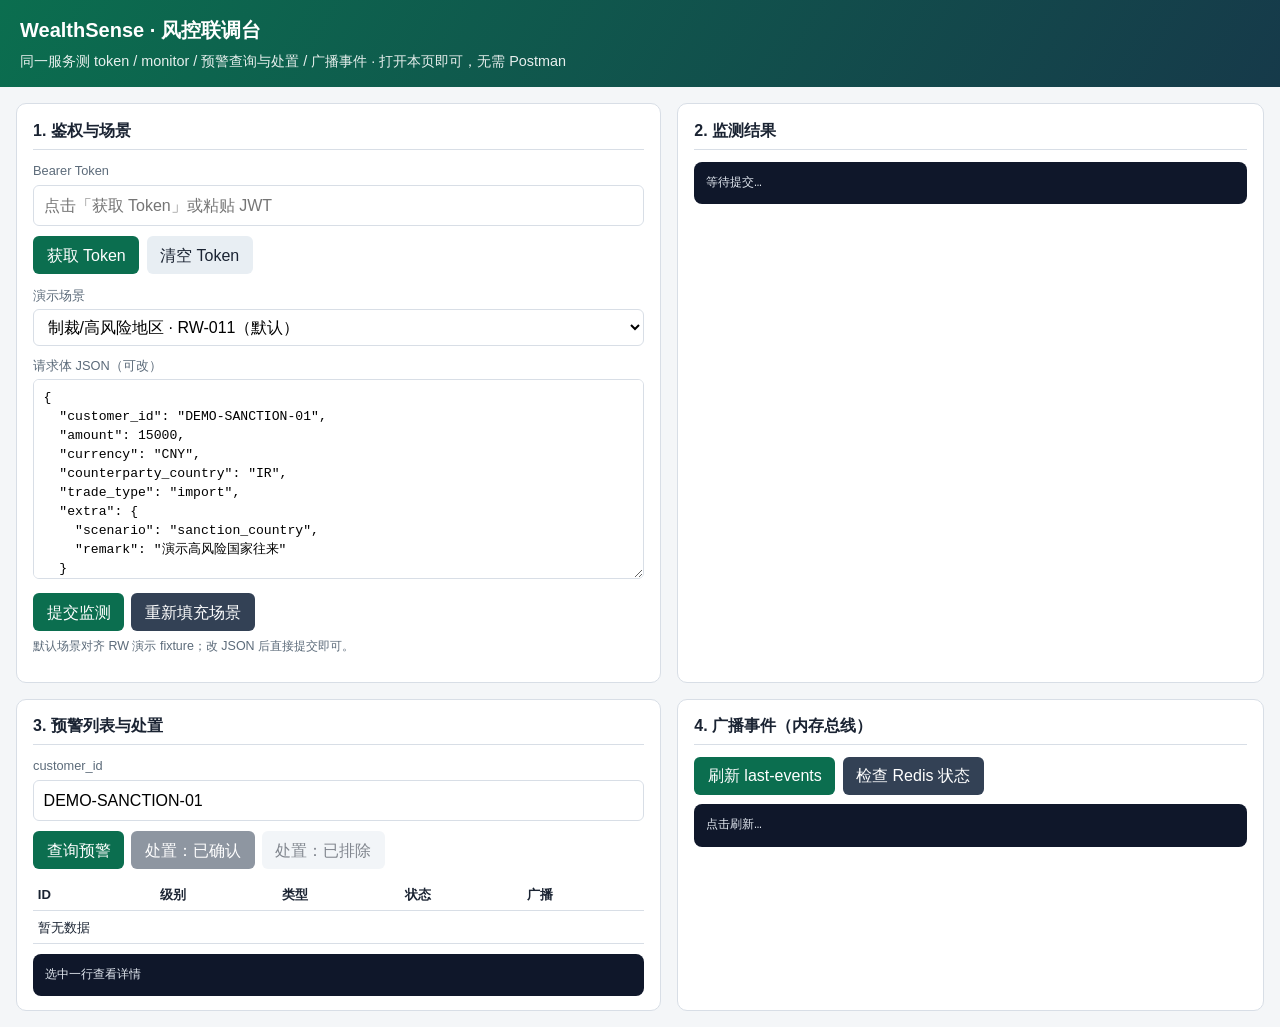
<file: app/view/risk/lab.html>
<!DOCTYPE html>
<html lang="zh-CN">
<head>
  <meta charset="UTF-8" />
  <meta name="viewport" content="width=device-width, initial-scale=1" />
  <title>WealthSense · 风控联调台</title>
  <style>
    :root {
      --bg: #f4f6f8;
      --panel: #fff;
      --ink: #1a2332;
      --muted: #5c6b7a;
      --line: #d8dee6;
      --accent: #0b6e4f;
      --accent-soft: #e6f4ef;
      --danger: #b42318;
      --warn: #b54708;
    }
    * { box-sizing: border-box; }
    html, body {
      margin: 0;
      width: 100%;
      max-width: 100%;
      overflow-x: hidden;
    }
    body {
      font-family: "Segoe UI", "PingFang SC", "Microsoft YaHei", sans-serif;
      background: var(--bg);
      color: var(--ink);
      line-height: 1.45;
    }
    header {
      background: linear-gradient(120deg, #0b6e4f 0%, #163a4a 100%);
      color: #fff;
      padding: 1rem 1.25rem;
    }
    header h1 { margin: 0; font-size: 1.25rem; font-weight: 650; }
    header p {
      margin: 0.35rem 0 0;
      opacity: 0.9;
      font-size: 0.9rem;
      overflow-wrap: anywhere;
    }
    main {
      display: grid;
      grid-template-columns: minmax(0, 1.1fr) minmax(0, 1fr);
      gap: 1rem;
      padding: 1rem;
      max-width: min(1280px, 100%);
      width: 100%;
      margin: 0 auto;
    }
    @media (max-width: 960px) {
      main { grid-template-columns: minmax(0, 1fr); }
    }
    .card {
      background: var(--panel);
      border: 1px solid var(--line);
      border-radius: 10px;
      padding: 0.9rem 1rem;
      min-width: 0;
      max-width: 100%;
      overflow: hidden;
    }
    .card h2 {
      margin: 0 0 0.75rem;
      font-size: 1rem;
      border-bottom: 1px solid var(--line);
      padding-bottom: 0.45rem;
    }
    label { display: block; font-size: 0.8rem; color: var(--muted); margin-bottom: 0.25rem; }
    input[type="text"], select, textarea {
      width: 100%;
      max-width: 100%;
      border: 1px solid var(--line);
      border-radius: 6px;
      padding: 0.5rem 0.6rem;
      font: inherit;
      background: #fff;
    }
    input[type="text"] {
      overflow-x: auto;
      text-overflow: ellipsis;
      white-space: nowrap;
    }
    textarea {
      min-height: 200px;
      max-height: 280px;
      resize: vertical;
      font-family: ui-monospace, Consolas, monospace;
      font-size: 0.82rem;
      overflow: auto;
      white-space: pre;
      overflow-wrap: normal;
      word-break: normal;
    }
    .row {
      display: flex;
      gap: 0.5rem;
      flex-wrap: wrap;
      align-items: end;
      margin-bottom: 0.65rem;
      min-width: 0;
    }
    .row > * { flex: 1 1 120px; min-width: 0; }
    .actions { display: flex; flex-wrap: wrap; gap: 0.45rem; margin-top: 0.5rem; }
    button {
      border: 0;
      border-radius: 6px;
      padding: 0.45rem 0.85rem;
      background: var(--accent);
      color: #fff;
      font: inherit;
      cursor: pointer;
    }
    button.secondary { background: #334155; }
    button.ghost { background: #e8eef3; color: var(--ink); }
    button:disabled { opacity: 0.55; cursor: not-allowed; }
    pre {
      margin: 0;
      background: #0f172a;
      color: #e2e8f0;
      border-radius: 8px;
      padding: 0.75rem;
      overflow: auto;
      max-height: 340px;
      max-width: 100%;
      width: 100%;
      font-size: 0.78rem;
      white-space: pre-wrap;
      overflow-wrap: anywhere;
      word-break: break-word;
    }
    .status {
      font-size: 0.85rem;
      margin: 0.4rem 0 0.6rem;
      padding: 0.4rem 0.55rem;
      border-radius: 6px;
      background: var(--accent-soft);
      color: #0b4d3a;
      overflow-wrap: anywhere;
      word-break: break-word;
    }
    .status.err { background: #fee4e2; color: var(--danger); }
    .status.warn { background: #ffead5; color: var(--warn); }
    .hint { font-size: 0.78rem; color: var(--muted); margin-top: 0.35rem; }
    .table-wrap { margin-top: 0.6rem; overflow-x: auto; max-width: 100%; }
    table { width: 100%; border-collapse: collapse; font-size: 0.82rem; table-layout: fixed; }
    th, td {
      border-bottom: 1px solid var(--line);
      padding: 0.4rem 0.3rem;
      text-align: left;
      overflow: hidden;
      text-overflow: ellipsis;
      white-space: nowrap;
    }
    tr.clickable { cursor: pointer; }
    tr.clickable:hover { background: #f0f7f4; }
    tr.selected { background: var(--accent-soft); }
  </style>
</head>
<body>
  <header>
    <h1>WealthSense · 风控联调台</h1>
    <p>同一服务测 token / monitor / 预警查询与处置 / 广播事件 · 打开本页即可，无需 Postman</p>
  </header>

  <main>
    <section class="card">
      <h2>1. 鉴权与场景</h2>
      <div class="row">
        <div>
          <label>Bearer Token</label>
          <input id="token" type="text" placeholder="点击「获取 Token」或粘贴 JWT" />
        </div>
      </div>
      <div class="actions">
        <button type="button" id="btnToken">获取 Token</button>
        <button type="button" class="ghost" id="btnClearToken">清空 Token</button>
      </div>
      <div class="row" style="margin-top:0.8rem">
        <div>
          <label>演示场景</label>
          <select id="scenario"></select>
        </div>
      </div>
      <label>请求体 JSON（可改）</label>
      <textarea id="payload"></textarea>
      <div class="actions">
        <button type="button" id="btnMonitor">提交监测</button>
        <button type="button" class="secondary" id="btnFillScenario">重新填充场景</button>
      </div>
      <p class="hint">默认场景对齐 RW 演示 fixture；改 JSON 后直接提交即可。</p>
      <div id="status" class="status" hidden></div>
    </section>

    <section class="card">
      <h2>2. 监测结果</h2>
      <pre id="monitorOut">等待提交…</pre>
    </section>

    <section class="card">
      <h2>3. 预警列表与处置</h2>
      <div class="row">
        <div>
          <label>customer_id</label>
          <input id="customerId" type="text" value="DEMO-SANCTION-01" />
        </div>
      </div>
      <div class="actions">
        <button type="button" id="btnList">查询预警</button>
        <button type="button" class="secondary" id="btnConfirm" disabled>处置：已确认</button>
        <button type="button" class="ghost" id="btnExclude" disabled>处置：已排除</button>
      </div>
      <div class="table-wrap">
        <table>
          <thead>
            <tr>
              <th>ID</th>
              <th>级别</th>
              <th>类型</th>
              <th>状态</th>
              <th>广播</th>
            </tr>
          </thead>
          <tbody id="alertBody">
            <tr><td colspan="5">暂无数据</td></tr>
          </tbody>
        </table>
      </div>
      <pre id="alertOut" style="margin-top:0.6rem; max-height:180px">选中一行查看详情</pre>
    </section>

    <section class="card">
      <h2>4. 广播事件（内存总线）</h2>
      <div class="actions">
        <button type="button" id="btnEvents">刷新 last-events</button>
        <button type="button" class="secondary" id="btnRedis">检查 Redis 状态</button>
      </div>
      <pre id="eventsOut" style="margin-top:0.6rem">点击刷新…</pre>
    </section>
  </main>

  <script>
    const SCENARIOS = {
      sanction_country: {
        label: "制裁/高风险地区 · RW-011（默认）",
        body: {
          customer_id: "DEMO-SANCTION-01",
          amount: 15000,
          currency: "CNY",
          counterparty_country: "IR",
          trade_type: "import",
          extra: { scenario: "sanction_country", remark: "演示高风险国家往来" }
        }
      },
      pep_overseas: {
        label: "PEP 境外对手 · RW-013",
        body: {
          customer_id: "DEMO-PEP-01",
          amount: 80000,
          currency: "CNY",
          is_pep: true,
          has_new_overseas_counterparty: true,
          extra: { scenario: "pep_overseas" }
        }
      },
      multi_rule_combo: {
        label: "双命中 RW-011+013",
        body: {
          customer_id: "DEMO-COMBO-01",
          amount: 250000,
          currency: "CNY",
          counterparty_country: "KP",
          is_pep: true,
          has_new_overseas_counterparty: true,
          extra: { scenario: "multi_rule_combo" }
        }
      },
      gambling_pattern: {
        label: "涉赌涉诈 · RW-019",
        body: {
          customer_id: "DEMO-GAMBLE-01",
          amount: 50000,
          currency: "CNY",
          gambling_inbound_small: true,
          gambling_outbound_large_integer: true,
          gambling_inbound_night: true,
          extra: { scenario: "gambling_pattern" }
        }
      },
      fund_aggregation: {
        label: "分散转入集中转出 · RW-004",
        body: {
          customer_id: "DEMO-AGG-01",
          amount: 5000,
          currency: "CNY",
          distinct_in_sources_5d: 5,
          outbound_amount_5d: 200000,
          outbound_concentration: 0.85,
          extra: { scenario: "fund_aggregation" }
        }
      },
      clean_with_audit: {
        label: "无命中 + 已检无风险审计",
        body: {
          customer_id: "DEMO-CLEAN-01",
          amount: 3000,
          currency: "CNY",
          counterparty_country: "US",
          force_audit: true,
          extra: { scenario: "clean_with_audit" }
        }
      }
    };

    const els = {
      token: document.getElementById("token"),
      scenario: document.getElementById("scenario"),
      payload: document.getElementById("payload"),
      status: document.getElementById("status"),
      monitorOut: document.getElementById("monitorOut"),
      customerId: document.getElementById("customerId"),
      alertBody: document.getElementById("alertBody"),
      alertOut: document.getElementById("alertOut"),
      eventsOut: document.getElementById("eventsOut"),
      btnConfirm: document.getElementById("btnConfirm"),
      btnExclude: document.getElementById("btnExclude"),
    };

    let selectedAlertId = null;

    function setStatus(msg, type = "") {
      els.status.hidden = !msg;
      els.status.textContent = msg || "";
      els.status.className = "status" + (type ? " " + type : "");
    }

    function authHeaders() {
      const token = els.token.value.trim();
      if (!token) throw new Error("请先获取或填写 Token");
      return {
        "Content-Type": "application/json",
        Authorization: "Bearer " + token,
      };
    }

    async function api(path, options = {}) {
      const res = await fetch(path, options);
      let data = null;
      try { data = await res.json(); } catch (_) { data = null; }
      if (!res.ok) {
        const msg = (data && (data.message || data.detail)) || ("HTTP " + res.status);
        throw new Error(msg);
      }
      return data;
    }

    function fillScenario(name) {
      const sc = SCENARIOS[name];
      if (!sc) return;
      els.payload.value = JSON.stringify(sc.body, null, 2);
      els.customerId.value = sc.body.customer_id || "";
    }

    function initScenarios() {
      Object.entries(SCENARIOS).forEach(([key, val]) => {
        const opt = document.createElement("option");
        opt.value = key;
        opt.textContent = val.label;
        els.scenario.appendChild(opt);
      });
      els.scenario.value = "sanction_country";
      fillScenario("sanction_country");
    }

    function renderAlerts(items) {
      if (!items || !items.length) {
        els.alertBody.innerHTML = "<tr><td colspan='5'>暂无数据</td></tr>";
        selectedAlertId = null;
        els.btnConfirm.disabled = true;
        els.btnExclude.disabled = true;
        return;
      }
      els.alertBody.innerHTML = items.map((item) => {
        const id = item.alert_id;
        const selected = id === selectedAlertId ? " selected" : "";
        return `<tr class="clickable${selected}" data-id="${id}">
          <td>${id}</td>
          <td>${item.alert_level ?? "-"}</td>
          <td>${item.record_type ?? "-"}</td>
          <td>${item.status ?? "-"}</td>
          <td>${item.broadcasted ? "是" : "否"}</td>
        </tr>`;
      }).join("");

      els.alertBody.querySelectorAll("tr.clickable").forEach((tr) => {
        tr.addEventListener("click", () => {
          selectedAlertId = Number(tr.dataset.id);
          const found = items.find((x) => x.alert_id === selectedAlertId);
          els.alertOut.textContent = JSON.stringify(found, null, 2);
          els.btnConfirm.disabled = false;
          els.btnExclude.disabled = false;
          renderAlerts(items);
        });
      });
    }

    document.getElementById("btnToken").addEventListener("click", async () => {
      try {
        setStatus("正在获取 Token…");
        const data = await api("/api/risk/dev/token", { method: "POST" });
        const token = data?.data?.token;
        if (!token) throw new Error(data?.data?.message || "未返回 token");
        els.token.value = token;
        setStatus("Token 已填入，可开始监测");
      } catch (e) {
        setStatus(e.message, "err");
      }
    });

    document.getElementById("btnClearToken").addEventListener("click", () => {
      els.token.value = "";
      setStatus("Token 已清空", "warn");
    });

    els.scenario.addEventListener("change", () => fillScenario(els.scenario.value));
    document.getElementById("btnFillScenario").addEventListener("click", () => {
      fillScenario(els.scenario.value);
      setStatus("已重新填充场景 JSON");
    });

    document.getElementById("btnMonitor").addEventListener("click", async () => {
      try {
        let body;
        try {
          body = JSON.parse(els.payload.value);
        } catch (_) {
          throw new Error("请求体不是合法 JSON");
        }
        setStatus("监测中…");
        const data = await api("/api/risk/monitor", {
          method: "POST",
          headers: authHeaders(),
          body: JSON.stringify(body),
        });
        els.monitorOut.textContent = JSON.stringify(data, null, 2);
        if (body.customer_id) els.customerId.value = body.customer_id;
        const hit = data?.data?.hit;
        const level = data?.data?.alert_level;
        setStatus(
          hit
            ? `命中 · 级别 ${level} · alert_id=${data.data.alert_id} · broadcasted=${data.data.broadcasted} · redis_published=${data.data.redis_published}`
            : `未命中 · confidence=${data?.data?.confidence} · skip_full=${data?.data?.skip_full}`
        );
        if (data?.data?.redis_error) {
          setStatus(
            `内存已广播，但 Redis 失败: ${data.data.redis_error}`,
            "warn"
          );
        }
      } catch (e) {
        setStatus(e.message, "err");
        els.monitorOut.textContent = e.message;
      }
    });

    document.getElementById("btnList").addEventListener("click", async () => {
      try {
        const cid = els.customerId.value.trim();
        if (!cid) throw new Error("请填写 customer_id");
        const data = await api("/api/risk/alerts?customer_id=" + encodeURIComponent(cid), {
          headers: authHeaders(),
        });
        const items = data?.data || [];
        renderAlerts(items);
        setStatus(`查询到 ${items.length} 条预警`);
      } catch (e) {
        setStatus(e.message, "err");
      }
    });

    async function handle(status) {
      try {
        if (!selectedAlertId) throw new Error("请先选中一条预警");
        const data = await api(`/api/risk/alerts/${selectedAlertId}/handle`, {
          method: "POST",
          headers: authHeaders(),
          body: JSON.stringify({ status }),
        });
        els.alertOut.textContent = JSON.stringify(data, null, 2);
        setStatus(`已处置为「${status}」`);
        document.getElementById("btnList").click();
      } catch (e) {
        setStatus(e.message, "err");
      }
    }

    els.btnConfirm.addEventListener("click", () => handle("已确认"));
    els.btnExclude.addEventListener("click", () => handle("已排除"));

    document.getElementById("btnEvents").addEventListener("click", async () => {
      try {
        const data = await api("/api/risk/dev/last-events", { headers: authHeaders() });
        els.eventsOut.textContent = JSON.stringify(data, null, 2);
        setStatus(`事件条数：${(data?.data || []).length}`);
      } catch (e) {
        setStatus(e.message, "err");
        els.eventsOut.textContent = e.message;
      }
    });

    document.getElementById("btnRedis").addEventListener("click", async () => {
      try {
        const data = await api("/api/risk/dev/redis-status", { headers: authHeaders() });
        els.eventsOut.textContent = JSON.stringify(data, null, 2);
        const ok = data?.data?.ping_ok;
        setStatus(
          ok ? "Redis ping 成功，可 SUBSCRIBE event:risk_alert" : "Redis ping 失败，见右侧详情",
          ok ? "" : "err"
        );
      } catch (e) {
        setStatus(e.message, "err");
        els.eventsOut.textContent = e.message;
      }
    });

    initScenarios();
  </script>
</body>
</html>
</file>
